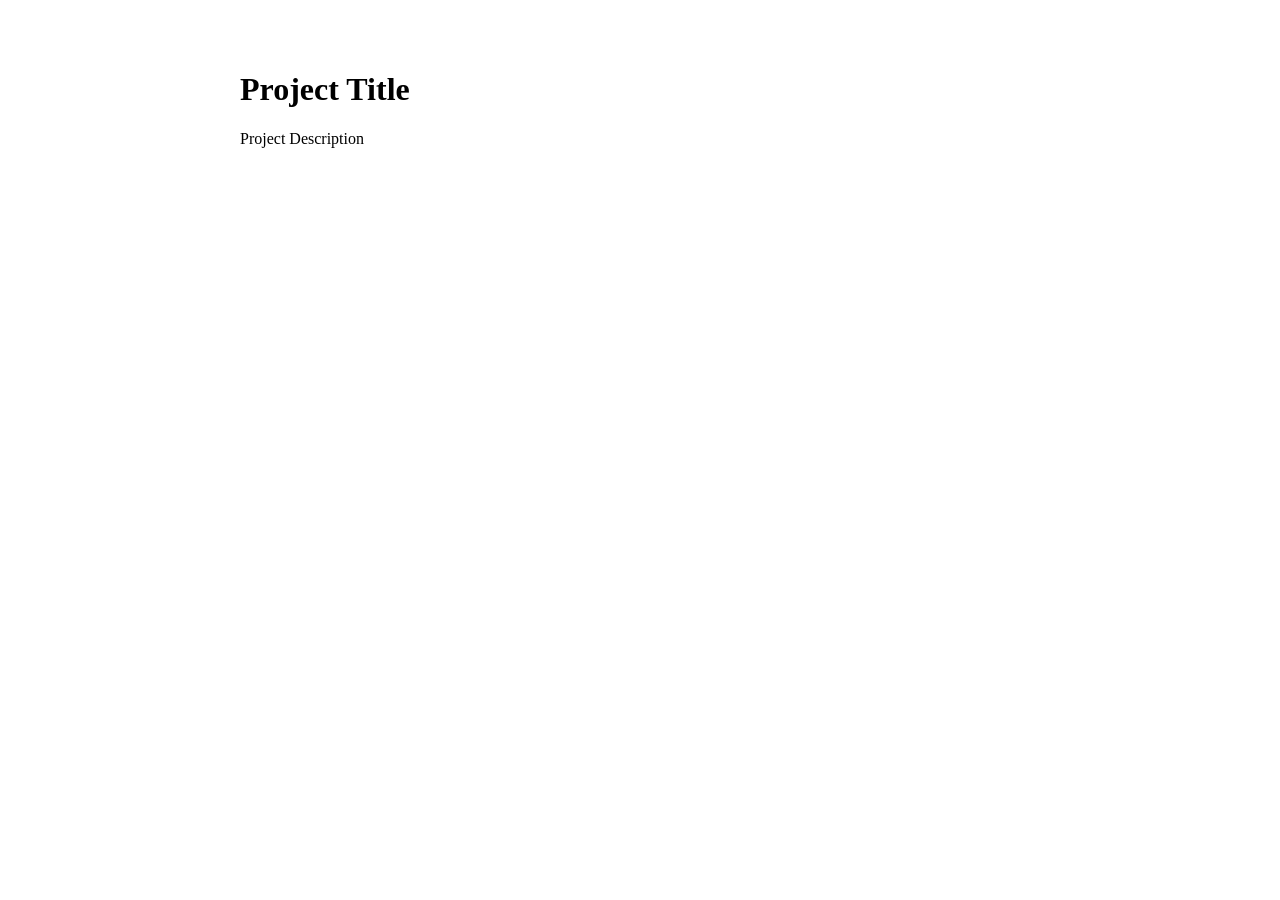
<file: _empty-project (1)/index.html>
<!DOCTYPE html>
<html lang="en">

<head>
  <meta charset="utf-8" />
  <meta name="viewport" content="width=device-width, initial-scale=1.0">

  <title>CCLab Project</title>

  <link rel="stylesheet" type="text/css" href="style.css">

  <script src="lib/p5.js"></script>
  <script src="lib/p5.sound.js"></script>

  <!-- Alternatively, you can import the library via CDN (Content Delivery Network). -->
  <!-- <script src="https://cdnjs.cloudflare.com/ajax/libs/p5.js/1.11.3/p5.js"></script> -->
  <!-- <script src="https://cdnjs.cloudflare.com/ajax/libs/p5.js/1.11.3/addons/p5.sound.js"></script> -->
</head>

<body>

  <div class="main-wrapper">
    <h1>Project Title</h1>

    <!-- the following div will contain the p5 canvas. -->
    <div id="p5-canvas-container">
      <!-- p5 canvas will be appended here. -->
    </div>

    <p>Project Description</p>
  </div>

  <!-- the script tag below should always be at the bottom, right before the closing body tag -->
  <script src="sketch.js"></script>
</body>

</html>
</file>
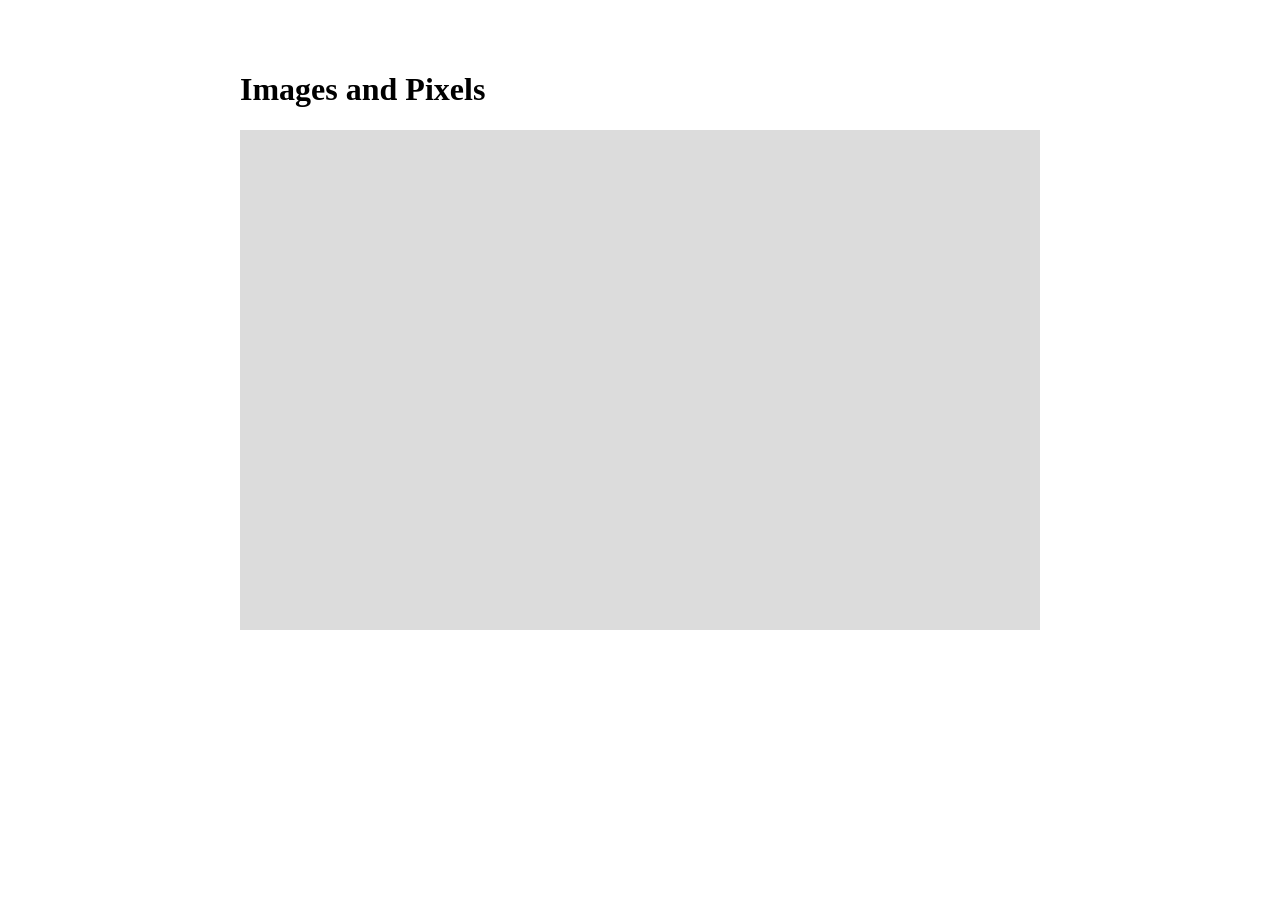
<file: imagesandpixels/index.html>
<!DOCTYPE html>
<html lang="en">

<head>
  <meta charset="utf-8" />
  <meta name="viewport" content="width=device-width, initial-scale=1.0">

  <title>Images and Pixels</title>

  <link rel="stylesheet" type="text/css" href="style.css">

  <script src="lib/p5.js"></script>
  <script src="lib/p5.sound.js"></script>

  <!-- Alternatively, you can import the library via CDN (Content Delivery Network). -->
  <!-- <script src="https://cdnjs.cloudflare.com/ajax/libs/p5.js/1.11.3/p5.js"></script> -->
  <!-- <script src="https://cdnjs.cloudflare.com/ajax/libs/p5.js/1.11.3/addons/p5.sound.js"></script> -->
</head>

<body>

  <div class="main-wrapper">
    <h1>Images and Pixels</h1>

    <!-- the following div will contain the p5 canvas. -->
    <div id="p5-canvas-container">
      <!-- p5 canvas will be appended here. -->
    </div>
  </div>

  <!-- the script tag below should always be at the bottom, right before the closing body tag -->
  <script src="sketch.js"></script>
</body>

</html>
</file>
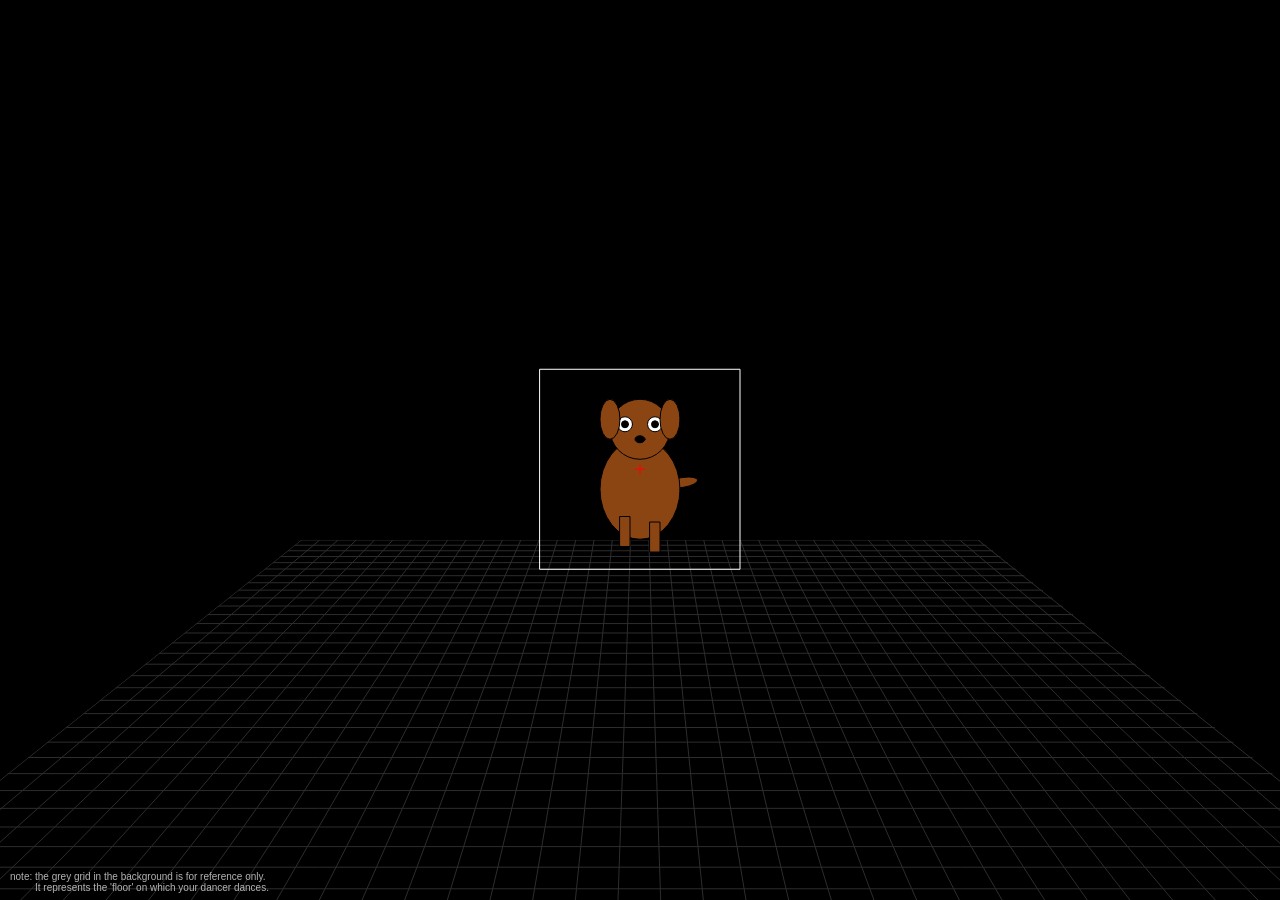
<file: object-dancers/index.html>
<!DOCTYPE html>
<html lang="en">

<head>
  <meta charset="utf-8" />
  <meta name="viewport" content="width=device-width, initial-scale=1.0">

  <title>CCLab | Object Dancer</title>

  <link rel="stylesheet" type="text/css" href="style.css">

  <script src="lib/p5.js"></script>
  <script src="lib/p5.sound.js"></script>
  <script src="js/floor.js"></script>
</head>

<body>
  <!-- the following div will contain the p5 canvas. -->
  <div id="p5-canvas-container">
    <!-- p5 canvas will be appended here. -->
  </div>

  <!-- the script tag below should always be at the bottom, right before the closing body tag -->
  <script src="sketch.js"></script>
</body>

</html>
</file>
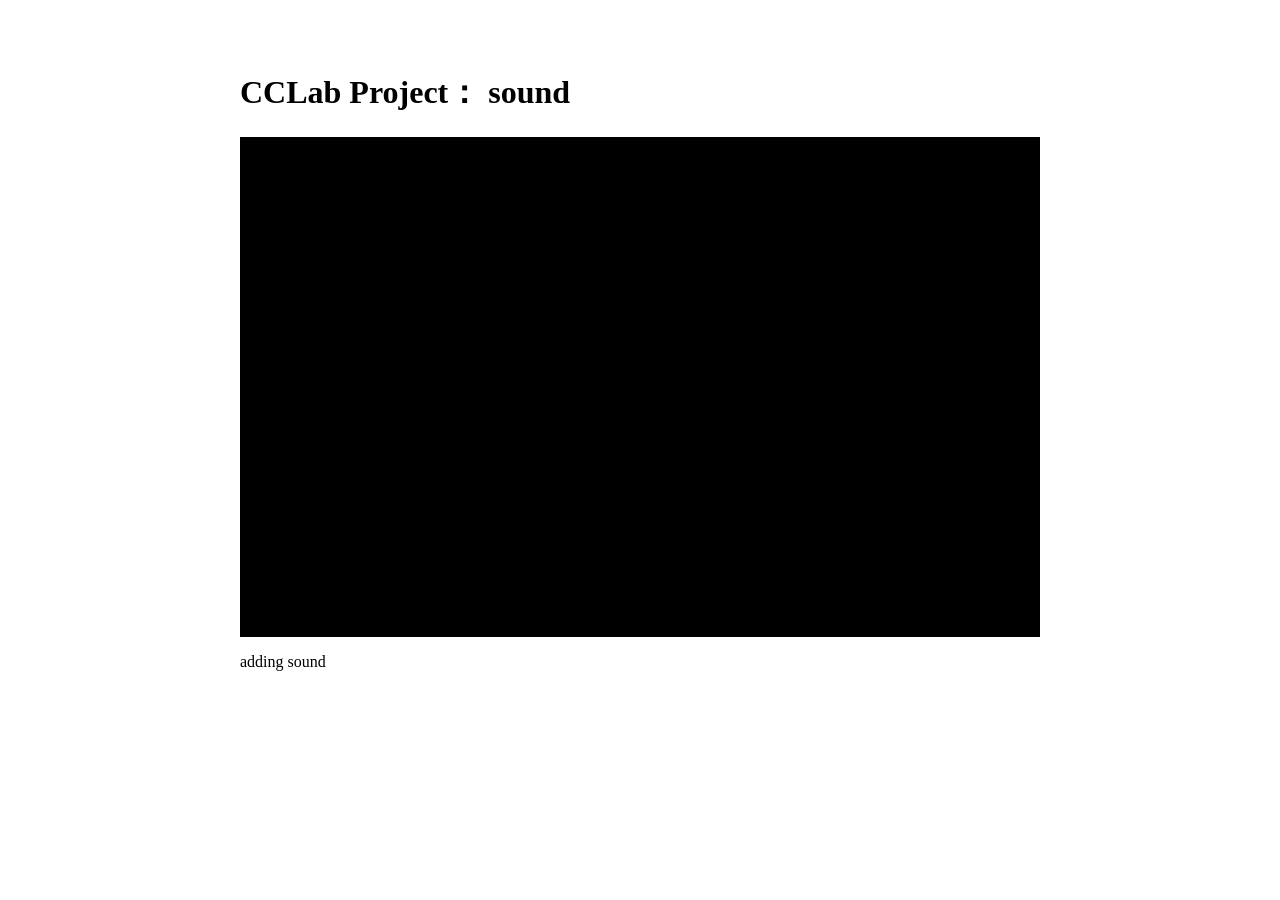
<file: sound/index.html>
<!DOCTYPE html>
<html lang="en">

<head>
  <meta charset="utf-8" />
  <meta name="viewport" content="width=device-width, initial-scale=1.0">

  <title>CCLab Project： sound</title>

  <link rel="stylesheet" type="text/css" href="style.css">

  <script src="lib/p5.js"></script>
  <script src="lib/p5.sound.js"></script>
</head>

<body>

  <div class="main-wrapper">
    <h1>CCLab Project： sound</h1>

    <!-- the following div will contain the p5 canvas. -->
    <div id="p5-canvas-container">
      <!-- p5 canvas will be appended here. -->
    </div>

    <p>adding sound</p>
  </div>

  <!-- the script tag below should always be at the bottom, right before the closing body tag -->
  <script src="sketch.js"></script>
</body>

</html>
</file>
<file: _empty-project (1)/style.css>
html,
body {
  margin: 0;
  padding: 0;
}

canvas {
  display: block;
}

.main-wrapper {
  max-width: 800px;
  margin: 0 auto;
  padding: 50px 0;
}
</file>
<file: imagesandpixels/style.css>
html,
body {
  margin: 0;
  padding: 0;
}

canvas {
  display: block;
}

.main-wrapper {
  max-width: 800px;
  margin: 0 auto;
  padding: 50px 0;
}
</file>
<file: object-dancers/style.css>
html,
body {
  margin: 0;
  padding: 0;
}

canvas {
  display: block;
}

.main-wrapper {
  max-width: 800px;
  margin: 0 auto;
  padding: 50px 0;
}
</file>
<file: sound/style.css>
html,
body {
  margin: 0;
  padding: 0;
}

canvas {
  display: block;
}

.main-wrapper {
  max-width: 800px;
  margin: 0 auto;
  padding: 50px 0;
}
</file>
